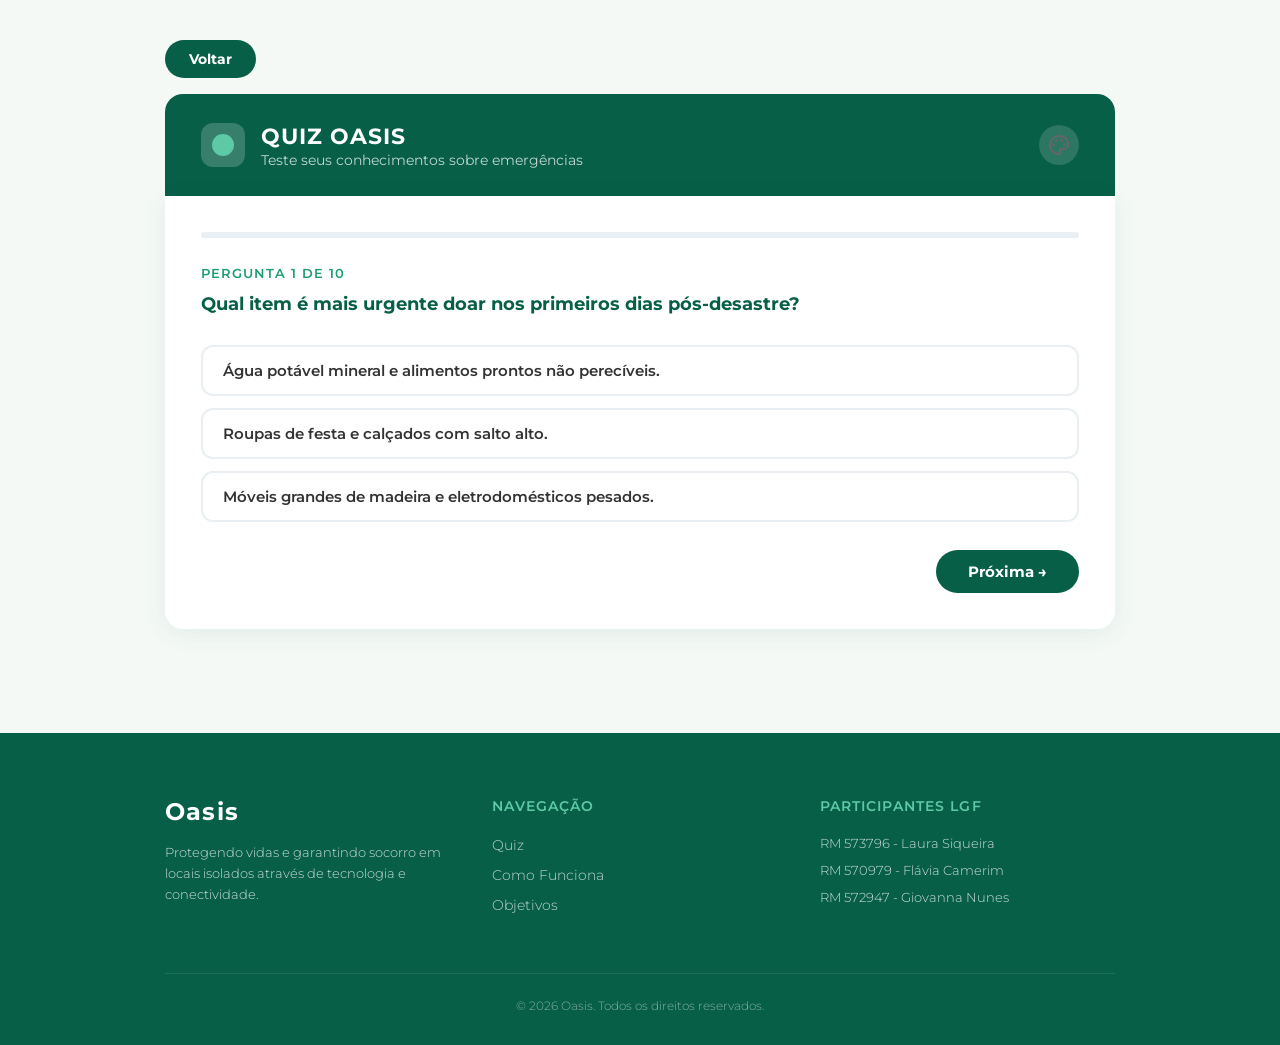
<file: html/quiz.html>
<!DOCTYPE html>
<html lang="pt-br">
<head>
    <meta charset="UTF-8">
    <meta name="viewport" content="width=device-width, initial-scale=1.0">
    <link rel="stylesheet" href="../estilo/quiz.css">
    <title>Quiz - Oasis</title>
</head>
<body>

    <div class="quiz-wrapper">

        <div class="quiz-voltar">
            <a href="../index.html" class="btn-voltar"> Voltar</a>
        </div>
        
        <div class="quiz-header">
    <div class="quiz-header-icone"><span></span></div>
    <div>
        <h1>QUIZ OASIS</h1>
        <p>Teste seus conhecimentos sobre emergências</p>
    </div>

    <div class="item-seletor-tema" style="margin-left: auto;">
        <button class="botao-gode-gatilho" onclick="alternarMenuTema()">
            <img src="../imgs/gode.svg" alt="Menu de Temas">
        </button>
        <div id="menu-opcoes-tema" class="janela-opcoes-temas">
            <button onclick="mudarTema('padrao')">
                <img src="../imgs/padrao.png" alt="Sol"> Padrão
            </button>
            <button onclick="mudarTema('dark')">
                <img src="../imgs/Dark.png" alt="Lua"> Escuro
            </button>
            <button onclick="mudarTema('oasis')">
                <img src="../imgs/Cacto.png" alt="Cacto"> Oásis
            </button>
        </div>
    </div>

</div>

        <main>
            <div class="content">
                <div class="quiz-progress">
                    <div class="quiz-progress-fill" id="progressFill"></div>
                </div>
                <span class="spnQtd"></span>
                <span class="questions"></span>
                <div class="answers"></div>
                <button class="quiz-proxima" id="btnProxima">Próxima →</button>
            </div>
            <div class="finish">
                <span></span>
                <button>Reiniciar</button>
            </div>
        </main>

    </div>


<footer class="foo-rodape">
    <div class="foo-container">
        <div class="foo-coluna">
            <h3 class="foo-logo">Oasis</h3>
            <p class="foo-descricao">Protegendo vidas e garantindo socorro em locais isolados através de tecnologia e conectividade.</p>
        </div>

        <div class="foo-coluna">
            <h4 class="foo-subtitulo">Navegação</h4>
            <ul class="foo-links">
                <li><a href="html/quiz.html">Quiz</a></li>
                <li><a href="#aplicacao">Como Funciona</a></li>
                <li><a href="#objetivo">Objetivos</a></li>
            </ul>
        </div>

        <div class="foo-coluna">
            <h4 class="foo-subtitulo">Participantes LGF</h4>
            <p class="foo-texto-contato">RM 573796 - Laura Siqueira</p>
            <p class="foo-texto-contato">RM 570979 - Flávia Camerim </p>
            <p class="foo-texto-contato">RM 572947 - Giovanna Nunes </p>
        </div>
    </div>

    <div class="foo-inferior">
        <p>&copy; 2026 Oasis. Todos os direitos reservados.</p>
    </div>
</footer>
    <script src="../js/quiz.js"></script>
</body>
</html>
</file>
<file: estilo/quiz.css>
@import url('https://fonts.googleapis.com/css2?family=Montserrat:wght@400;600;700&display=swap');

:root, [data-theme="padrao"] {
    --verde: #065f46;
    --verde-medio: #1D9E75;
    --verde-claro: #5DCAA5;
    --fundo-pagina: #f4f9f6;
    --fundo-card: #ffffff;
    --fundo-barra: #e9eff2;
    --texto-principal: #065f46;
    --texto-secundario: #888888;
    --fonte: 'Montserrat', sans-serif;
    --detalhe: #065f46;
}

[data-theme="dark"] {
    --verde: #03271d;
    --verde-medio: #1D9E75;
    --verde-claro: #5DCAA5;
    --fundo-pagina: #0d1f18;
    --fundo-card: #122b20;
    --fundo-barra: #1a3d2e;
    --texto-principal: #5DCAA5;
    --texto-secundario: #a8c9bc;
    --fonte: 'Montserrat', sans-serif;
    --detalhe: #03271d;
}

[data-theme="oasis"] {
    --verde: #7c4a1e;
    --verde-medio: #b5651d;
    --verde-claro: #d4a96a;
    --fundo-pagina: #fdf6e3;
    --fundo-card: #fffbeb;
    --fundo-barra: #fce7c7;
    --texto-principal: #7c4a1e;
    --texto-secundario: #5c3310;
    --fonte: 'Montserrat', sans-serif;
    --detalhe: #7c4a1e;
}
* {
    margin: 0;
    padding: 0;
    box-sizing: border-box;
}

body {
    font-family: var(--fonte);
    background-color: var(--fundo-pagina);
    min-height: 100vh;
    display: flex;
    flex-direction: column;
}

main {
    width: 100%;
    max-width: 950px;
}
.quiz-wrapper {
    display: flex;
    flex-direction: column;
    align-items: center;
    padding: 40px 20px;
    flex: 1;
}
.quiz-voltar {
    width: 100%;
    max-width: 950px;
    margin-bottom: 16px;
}

.btn-voltar {
    display: inline-block;
    background-color: var(--verde);
    color: #ffffff;
    text-decoration: none;
    padding: 10px 24px;
    border-radius: 40px;
    font-size: 0.9rem;
    font-weight: 700;
    font-family: var(--fonte);
    transition: opacity 0.2s ease;
}

.btn-voltar:hover {
    opacity: 0.85;
}

.quiz-header .item-seletor-tema {
    margin-left: auto;
    position: relative;
}

.quiz-header .botao-gode-gatilho {
    background: rgba(255, 255, 255, 0.15);
    border: none;
    cursor: pointer;
    padding: 8px;
    display: flex;
    align-items: center;
    justify-content: center;
    border-radius: 50%;
    transition: background-color 0.2s ease;
}

.quiz-header .botao-gode-gatilho:hover {
    background: rgba(255, 255, 255, 0.3);
}

.quiz-header .botao-gode-gatilho img {
    width: 24px;
    height: 24px;
    object-fit: contain;
}

.quiz-header .janela-opcoes-temas {
    display: none;
    position: absolute;
    top: 50px;
    right: 0;
    background-color: var(--fundo-card);
    border: 1px solid var(--fundo-barra);
    border-radius: 16px;
    padding: 8px;
    min-width: 150px;
    box-shadow: 0px 4px 12px #00000026;
    flex-direction: column;
    gap: 4px;
    z-index: 99;
}

.quiz-header .janela-opcoes-temas.aberto {
    display: flex;
}

.quiz-header .janela-opcoes-temas button {
    display: flex;
    align-items: center;
    gap: 10px;
    background: none;
    border: none;
    padding: 8px 12px;
    width: 100%;
    text-align: left;
    font-family: var(--fonte);
    font-weight: 600;
    color: var(--texto-principal);
    cursor: pointer;
    border-radius: 10px;
    transition: background-color 0.2s;
}

.quiz-header .janela-opcoes-temas button img {
    width: 24px;
    height: 24px;
    object-fit: contain;
}

.quiz-header .janela-opcoes-temas button:hover {
    background-color: var(--fundo-barra);
}

.quiz-header {
    background-color: var(--verde);
    width: 100%;
    max-width: 950px;
    border-radius: 18px 18px 0 0;
    padding: 28px 36px;
    display: flex;
    align-items: center;
    gap: 16px;
}

.quiz-header-icone {
    width: 44px;
    height: 44px;
    background-color: rgba(255, 255, 255, 0.2);
    border-radius: 12px;
    display: flex;
    align-items: center;
    justify-content: center;
    flex-shrink: 0;
}

.quiz-header-icone span {
    width: 22px;
    height: 22px;
    background-color: var(--verde-claro);
    border-radius: 50%;
    display: block;
}

.quiz-header h1 {
    color: #ffffff;
    font-size: 1.4rem;
    font-weight: 700;
    letter-spacing: 1px;
    margin: 0;
}

.quiz-header p {
    color: rgba(255, 255, 255, 0.75);
    font-size: 0.85rem;
    font-weight: 400;
    margin: 2px 0 0;
}

.content {
    background-color: var(--fundo-card);
    width: 100%;
    max-width: 950px;
    border-radius: 0 0 18px 18px;
    padding: 36px;
    box-shadow: 0 4px 24px rgba(6, 95, 70, 0.08);
    display: flex;
    flex-direction: column;
    gap: 0;
}

.quiz-progress {
    width: 100%;
    height: 6px;
    background-color: var(--fundo-barra);
    border-radius: 10px;
    margin-bottom: 28px;
}

.quiz-progress-fill {
    height: 100%;
    background-color: var(--verde-medio);
    border-radius: 10px;
    transition: width 0.4s ease;
}


.spnQtd {
    display: block;
    font-size: 0.8rem;
    font-weight: 600;
    color: var(--verde-medio);
    text-transform: uppercase;
    letter-spacing: 1px;
    margin-bottom: 10px;
}

.questions {
    display: block;
    font-size: 1.1rem;
    font-weight: 700;
    color: var(--texto-principal);
    line-height: 1.5;
    margin-bottom: 28px;
}

.answers {
    display: flex;
    flex-direction: column;
    gap: 12px;
    margin-bottom: 28px;
}

.answers button {
    border: 2px solid var(--fundo-barra);
    border-radius: 12px;
    padding: 14px 20px;
    font-size: 0.95rem;
    font-weight: 600;
    font-family: var(--fonte);
    color: #333333;
    cursor: pointer;
    background-color: var(--fundo-card);
    text-align: left;
    transition: all 0.2s ease;
}

.answers button:hover {
    border-color: var(--verde-medio);
    background-color: var(--fundo-pagina);
    color: var(--texto-principal);
}

.answers button.correta {
    border-color: var(--verde-medio);
    background-color: #E1F5EE;
    color: var(--texto-principal);
}

.answers button.errada {
    border-color: #e24b4a;
    background-color: #fcebeb;
    color: #a32d2d;
}

/* ===== BOTÃO PRÓXIMA ===== */
.quiz-proxima {
    align-self: flex-end;
    background-color: var(--verde);
    color: #ffffff;
    border: none;
    border-radius: 40px;
    padding: 12px 32px;
    font-size: 0.95rem;
    font-weight: 700;
    font-family: var(--fonte);
    cursor: pointer;
    transition: opacity 0.3s ease;
}

.quiz-proxima:hover {
    opacity: 0.85;
}

.finish {
    background-color: var(--fundo-card);
    width: 100%;
    max-width: 950px;
    border-radius: 0 0 18px 18px;
    padding: 60px 36px;
    box-shadow: 0 4px 24px rgba(6, 95, 70, 0.08);
    text-align: center;
    display: none;
    flex-direction: column;
    align-items: center;
    gap: 8px;
}

.finish span {
    font-size: 3rem;
    font-weight: 700;
    color: var(--texto-principal);
    display: block;
    margin-bottom: 8px;
}

.finish p {
    font-size: 1rem;
    color: var(--texto-secundario);
    margin-bottom: 28px;
}

.finish button {
    background-color: var(--verde);
    color: #ffffff;
    border: none;
    border-radius: 40px;
    padding: 14px 40px;
    font-size: 1rem;
    font-weight: 700;
    font-family: var(--fonte);
    cursor: pointer;
    transition: opacity 0.2s ease;
}

.finish button:hover {
    opacity: 0.85;
}
.foo-rodape {
    background-color: var(--detalhe);
    color: rgba(255, 255, 255, 0.8);
    padding: 4rem 2rem 2rem;
    margin-top: 4rem;
    font-family: inherit;
    width: 100%;
}

.foo-container {
    max-width: 950px;
    margin: 0 auto;
    display: flex;
    justify-content: space-between;
    gap: 2rem;
}

.foo-coluna {
    flex: 1;
}

.foo-logo {
    color: #fff;
    font-size: 24px;
    font-weight: 700;
    margin-bottom: 1rem;
    letter-spacing: 0.05em;
}

.foo-descricao {
    font-size: 13px;
    line-height: 1.6;
    font-weight: 300;
}

.foo-subtitulo {
    color: #5DCAA5;
    font-size: 14px;
    font-weight: 600;
    text-transform: uppercase;
    letter-spacing: 0.08em;
    margin-bottom: 1.2rem;
}

.foo-links {
    list-style: none;
    padding: 0;
    margin: 0;
}

.foo-links li {
    margin-bottom: 0.7rem;
}

.foo-links a {
    color: rgba(255, 255, 255, 0.75);
    text-decoration: none;
    font-size: 14px;
    font-weight: 300;
    transition: color 0.2s ease;
}

.foo-links a:hover {
    color: #fff;
}

.foo-texto-contato {
    font-size: 13px;
    margin-bottom: 0.7rem;
    font-weight: 300;
}

.foo-inferior {
    max-width: 950px;
    margin: 3rem auto 0;
    padding-top: 1.5rem;
    border-top: 1px solid rgba(255, 255, 255, 0.1);
    text-align: center;
    font-size: 12px;
    color: rgba(255, 255, 255, 0.5);
    font-weight: 300;
}

@media (max-width: 600px) {

    body {
        padding: 20px 16px;
        justify-content: flex-start;
    }

    .quiz-voltar {
        max-width: 100%;
    }

    .quiz-header {
        padding: 20px;
        border-radius: 14px 14px 0 0;
    }

    .quiz-header h1 {
        font-size: 1.2rem;
    }

    .content,
    .finish {
        padding: 24px 20px;
        border-radius: 0 0 14px 14px;
    }

    .questions {
        font-size: 1rem;
    }

    .answers button {
        font-size: 0.9rem;
        padding: 12px 16px;
    }

    .quiz-proxima {
        width: 100%;
        text-align: center;
    }

    .finish span {
        font-size: 2.4rem;
    }

    .foo-container {
        flex-direction: column;
        gap: 2.5rem;
    }

    .foo-coluna {
        text-align: center;
    }
}
</file>
